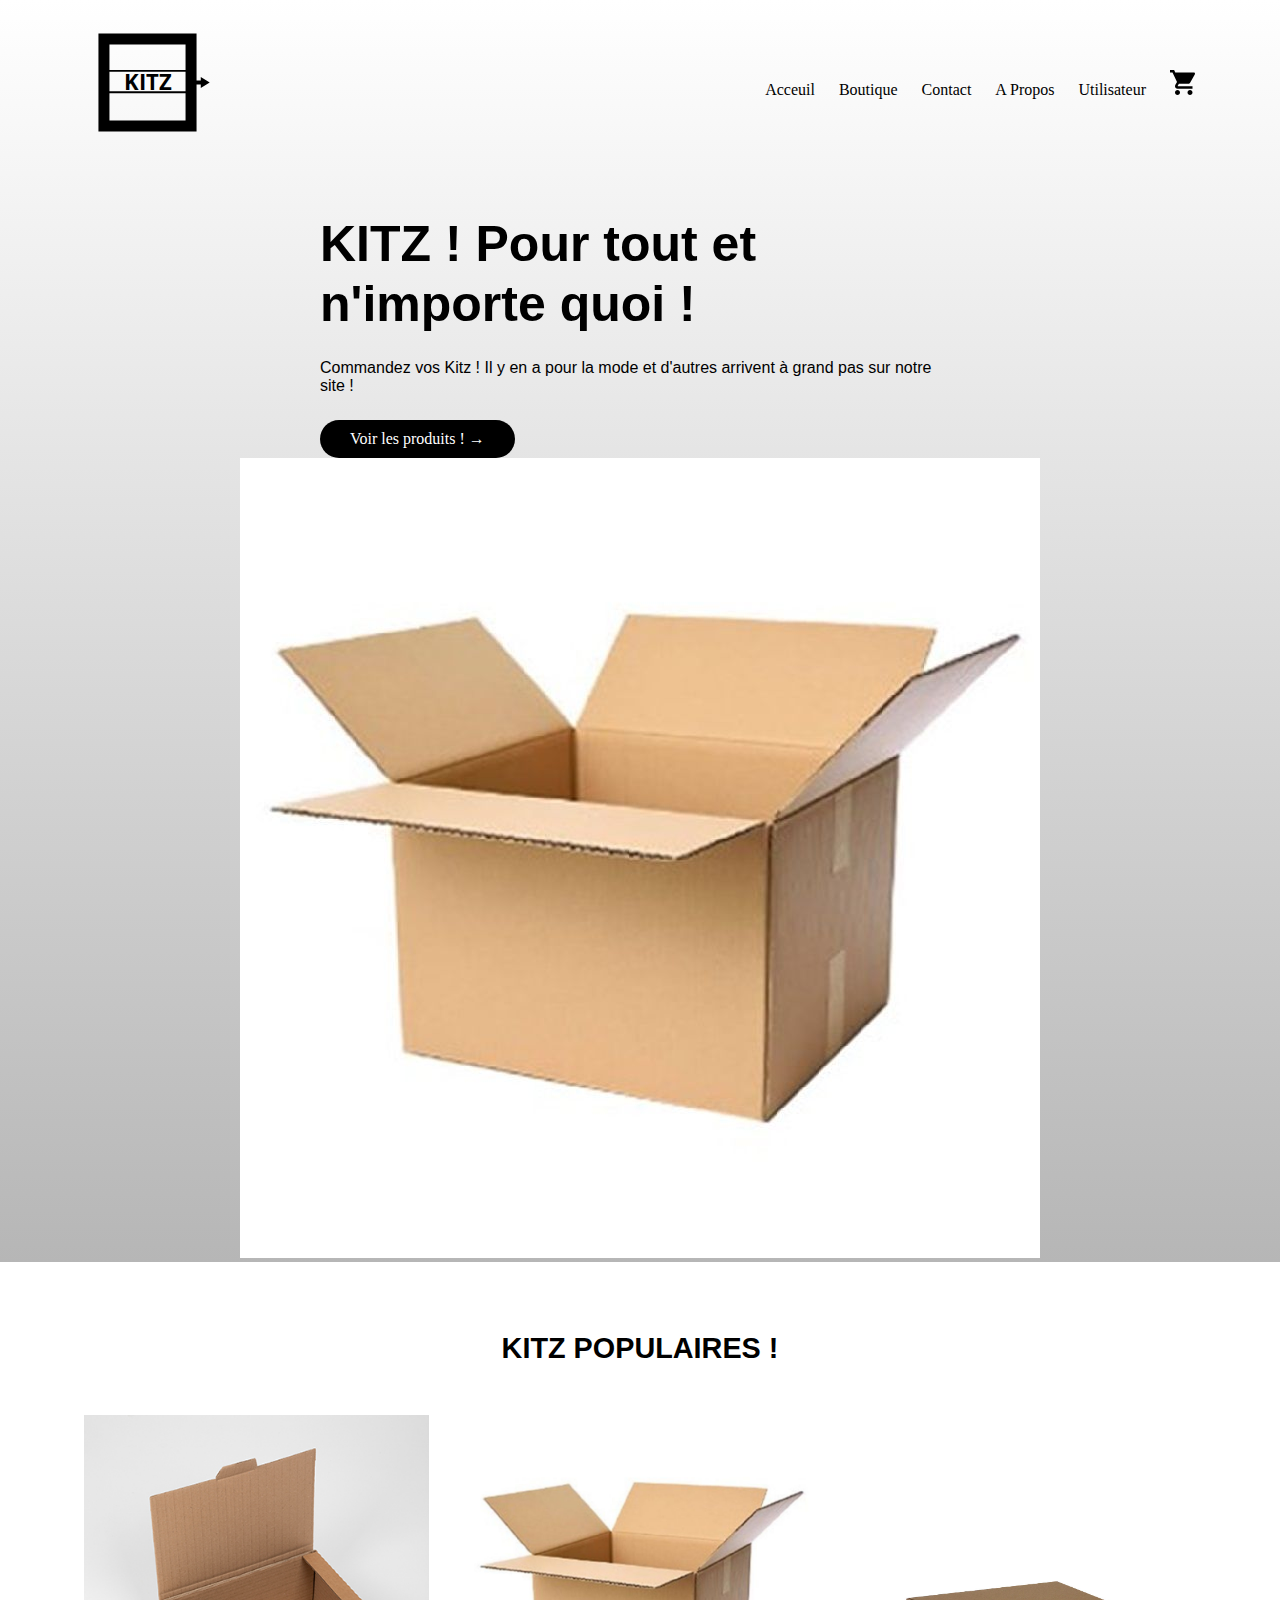
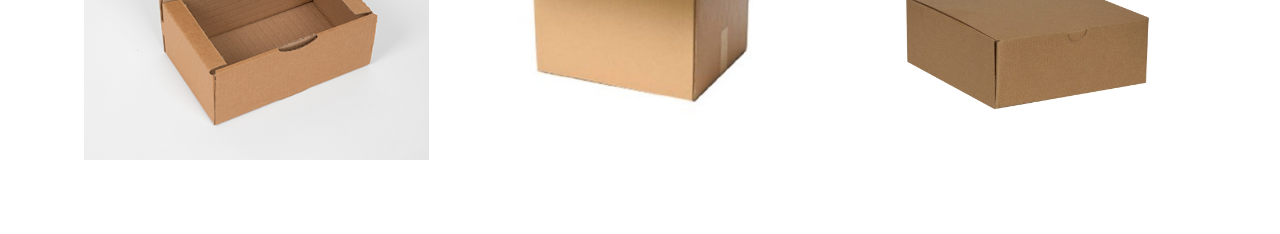
<file: index.html>
<!DOCTYPE html>
<html lang="en">
<head>
    <meta charset="UTF-8">
    <meta http-equiv="X-UA-Compatible" content="IE=edge">
    <meta name="viewport" content="width=device-width, initial-scale=1.0">
    <title>Kitz Store</title>
    <link rel="stylesheet" href="styles.css">
</head>
<body>
    <section class="header-section">
    <div class="container">
    <header class="navbar">
        <div class="logo">
        <a href="index.html">
            <img src="logokitz.svg" alt="logo">
        </a>
        </div>
        <nav>
            <ul>
                <li><a href="index.html">Acceuil</a></li>
                <li><a href="shop.html">Boutique</a></li>
                <li><a href="contact.html">Contact</a></li>
                <li><a href="">A Propos</a></li>
                <li><a href="">Utilisateur</a></li>
            </ul>
            <img src="cart.svg" alt="cart" width="25px">
        </nav>
    </header>
</div>
<div class="row">
    <div class="col-2">
        <h1>
             KITZ ! Pour tout et n'importe quoi !
        </h1>
        <p>
            Commandez vos Kitz ! Il y en a pour la mode et d'autres arrivent à grand pas sur notre site !
        </p>
        <a href="shop.html">Voir les produits ! &#8594</a>
    </div>
    <div class="col-1">
        <img src="exemplePo.jpg" alt="produit">
    </div>
</div>
</section>
<section class="catégories">
    <div class="container">
        <h2>
            KITZ POPULAIRES !
        </h2>
    <div class="row">
        <div class="col-3">
            <img src="PO2.jpg" alt="">
        </div>        
        <div class="col-3">
            <img src="exemplePo.jpg" alt="">
        </div>        
        <div class="col-3">
            <img src="PO3.jpg" alt="">
        </div>
    </div>
</div>
</section>
</body>
</html>
</file>
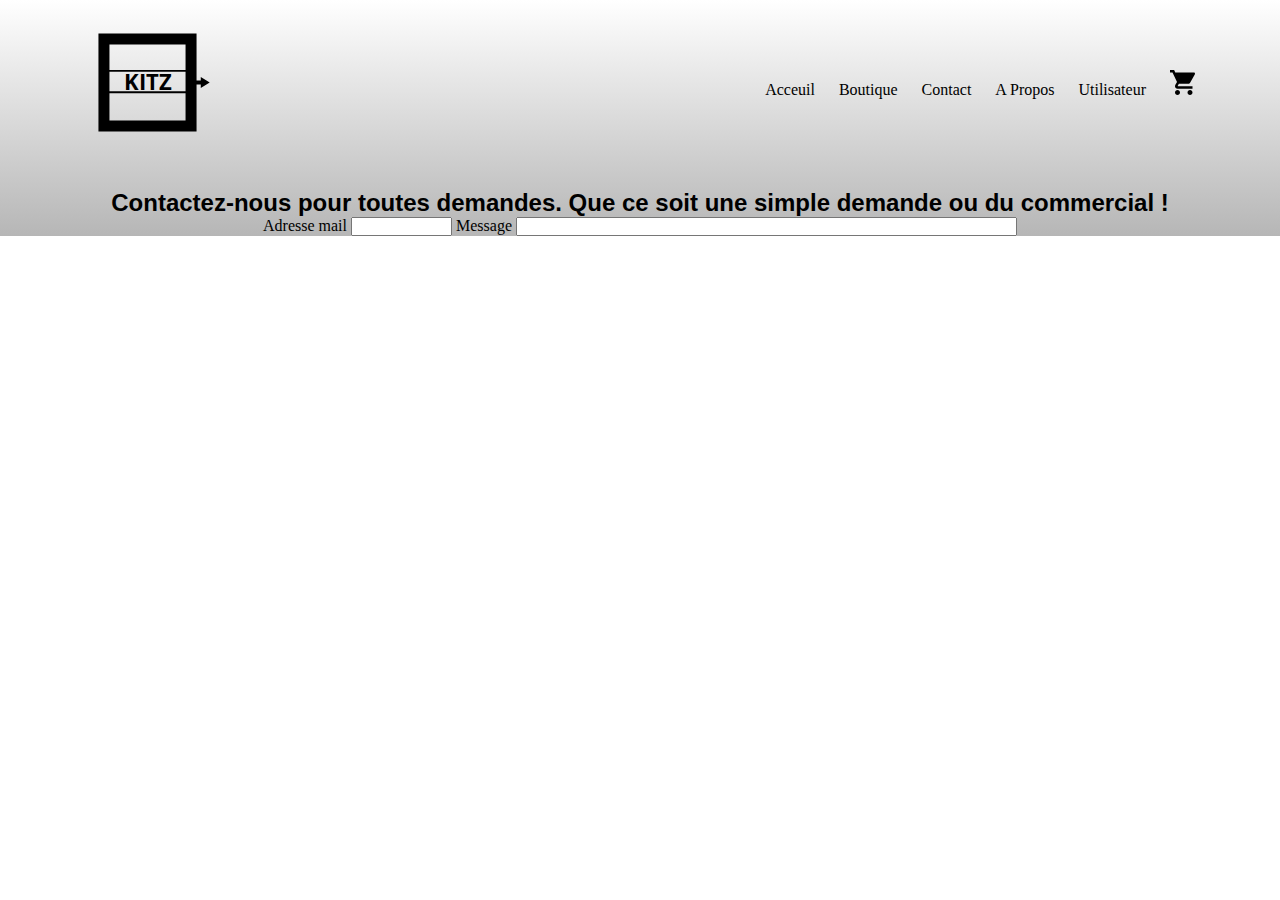
<file: contact.html>
<!DOCTYPE html>
<html lang="en">
<head>
    <meta charset="UTF-8">
    <meta http-equiv="X-UA-Compatible" content="IE=edge">
    <meta name="viewport" content="width=device-width, initial-scale=1.0">
    <title>Document</title>
    <link rel="stylesheet" href="styles.css">
</head>
<body>
    <section class="header-section">
        <div class="container">
        <header class="navbar">
            <div class="logo">
            <a href="index.html">
                <img src="logokitz.svg" alt="logo">
            </a>
            </div>
            <nav>
                <ul>
                    <li><a href="index.html">Acceuil</a></li>
                    <li><a href="shop.html">Boutique</a></li>
                    <li><a href="contact.html">Contact</a></li>
                    <li><a href="">A Propos</a></li>
                    <li><a href="">Utilisateur</a></li>
                </ul>
                <img src="cart.svg" alt="cart" width="25px">
            </nav>
        </header>
    </div>
    <h2 style="text-align: center;"> 
        Contactez-nous pour toutes demandes. Que ce soit une simple demande ou du commercial !
    </h2>
    <div class="ContactPanel">
    <label for="mailbox">Adresse mail</label>
    <input type="text" id="mailbox" name="mailbox" required
       minlength="4" maxlength="8" size="10">

    <label for="message">Message</label>
    <input type="text" id="message" name="message" required minlength="15" max="120" size="60">
</div>
</body>
</html>
</file>
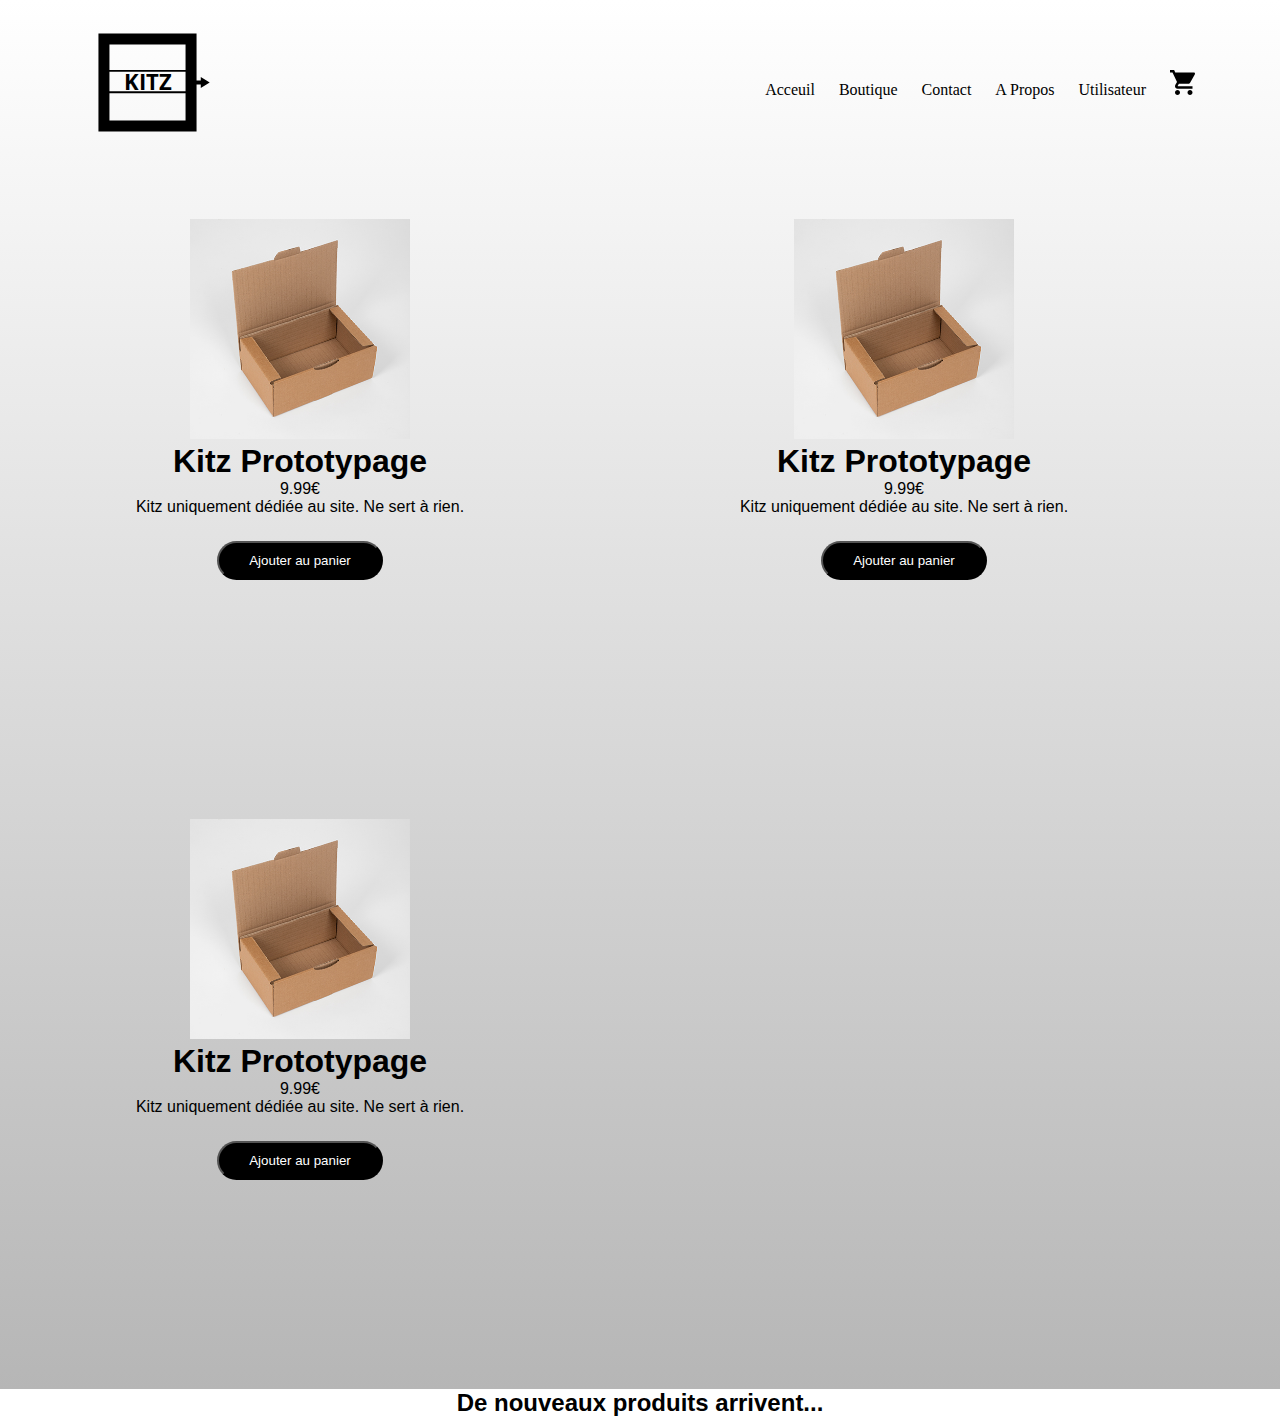
<file: shop.html>
<!DOCTYPE html>
<html lang="en">
<head>
    <meta charset="UTF-8">
    <meta http-equiv="X-UA-Compatible" content="IE=edge">
    <meta name="viewport" content="width=device-width, initial-scale=1.0">
    <title>Document</title>
    <link rel="stylesheet" href="styles.css">
</head>
<body>
    <section class="header-section">
        <div class="container">
        <header class="navbar">
            <div class="logo">
            <a href="index.html">
                <img src="logokitz.svg" alt="logo">
            </a>
            </div>
            <nav>
                <ul>
                    <li><a href="index.html">Acceuil</a></li>
                    <li><a href="shop.html">Boutique</a></li>
                    <li><a href="contact.html">Contact</a></li>
                    <li><a href="">A Propos</a></li>
                    <li><a href="">Utilisateur</a></li>
                </ul>
                <img src="cart.svg" alt="cart" width="25px">
            </nav>
        </header>
    </div>  
<div class="produits">
    <div class="card">
        <img src="PO2.jpg" alt="placeholder" width="220px">
        <h1>Kitz Prototypage</h1>
        <p class="price">9.99€</p>
        <p>Kitz uniquement dédiée au site. Ne sert à rien.</p>
        <p><button>Ajouter au panier</button></p>
    </div>
    <div class="card">
        <img src="PO2.jpg" alt="placeholder" width="220px">
        <h1>Kitz Prototypage</h1>
        <p class="price">9.99€</p>
        <p>Kitz uniquement dédiée au site. Ne sert à rien.</p>
        <p><button>Ajouter au panier</button></p>
    </div>
    <div class="card">
        <img src="PO2.jpg" alt="placeholder" width="220px">
        <h1>Kitz Prototypage</h1>
        <p class="price">9.99€</p>
        <p>Kitz uniquement dédiée au site. Ne sert à rien.</p>
        <p><button>Ajouter au panier</button></p>
    </div>
</div>

    </section>
    <h2 style="text-align: center;">
        De nouveaux produits arrivent...
    </h2>
</body>
</html>
</file>
<file: styles.css>
*{
    margin: 0;
    padding: 0;
    box-sizing: border-box;
}
.navbar{
    display: flex;
    align-items: center;
    padding: 20px;
}
.logo img{
    width: 125px;
}
nav{
    flex: 1;
    text-align: right;
}

nav ul{
    display: inline-block;
    list-style-type: none;
}
nav ul li{
    display: inline-block;
    margin-right: 20px;
}
nav ul li a{
    text-decoration: none;
    color: black;
}

.container{
    max-width: 1200px;
    margin: 20px auto;
    padding-left: 25px;
    padding-right: 25px;
}
.row{
    display: flex;
    align-items: center;
    justify-content: space-around;
    flex-wrap: wrap;
}
.col-2{
    flex-basis: 50%;
    min-width: 300px;
}
.col-2 img{
    width: 100%;
    padding: 50px 0;
}
.col-2 h1{
    font-size: 50px;
    line-height: 60px;
    margin: 25px 0;
}
.col-2 a{
    display: inline-block;
    text-decoration: none;
    padding: 10px 30px;
    background: rgb(0, 0, 0);
    color: #ffff;
    border-radius: 30px;
    margin-top: 25px;
    transition: background 0.2s;
}
.col-2 a:hover{
    background: rgb(97, 97, 97);
}
.header-section{
    margin-top: -20px;
    background: linear-gradient(#fff, #b6b6b6);   
}
.catégories{
    margin: 70px 0;
}
.col-3{
    flex-basis: 30%;
    min-width: 250px;
    margin: auto;
}
.col-3 img{
    width: 100%;
}
.container h2{
    text-align: center;
    font-size: 1.8rem;
    margin: 50px 0;
}
.card {    
    width: auto;
    display: inline-block;
    margin: auto;
    width: 600px;
    height: 600px;
    text-align: center;
    padding: 30px;
}

.card button{
    display: inline-block;
    text-decoration: none;
    padding: 10px 30px;
    background: rgb(0, 0, 0);
    color: #ffff;
    border-radius: 30px;
    margin-top: 25px;
    transition: background 0.2s;
}
.card button:hover{
    background: rgb(97, 97, 97);

}
.card p{
    text-align: center;
}

.ContactPanel{
    text-align: center;
    
}
h1{
    font-family: sans-serif;
}
h2{
    font-family: sans-serif;
}
h3{
    font-family: sans-serif;
}
p{
    font-family: sans-serif;
}
</file>
